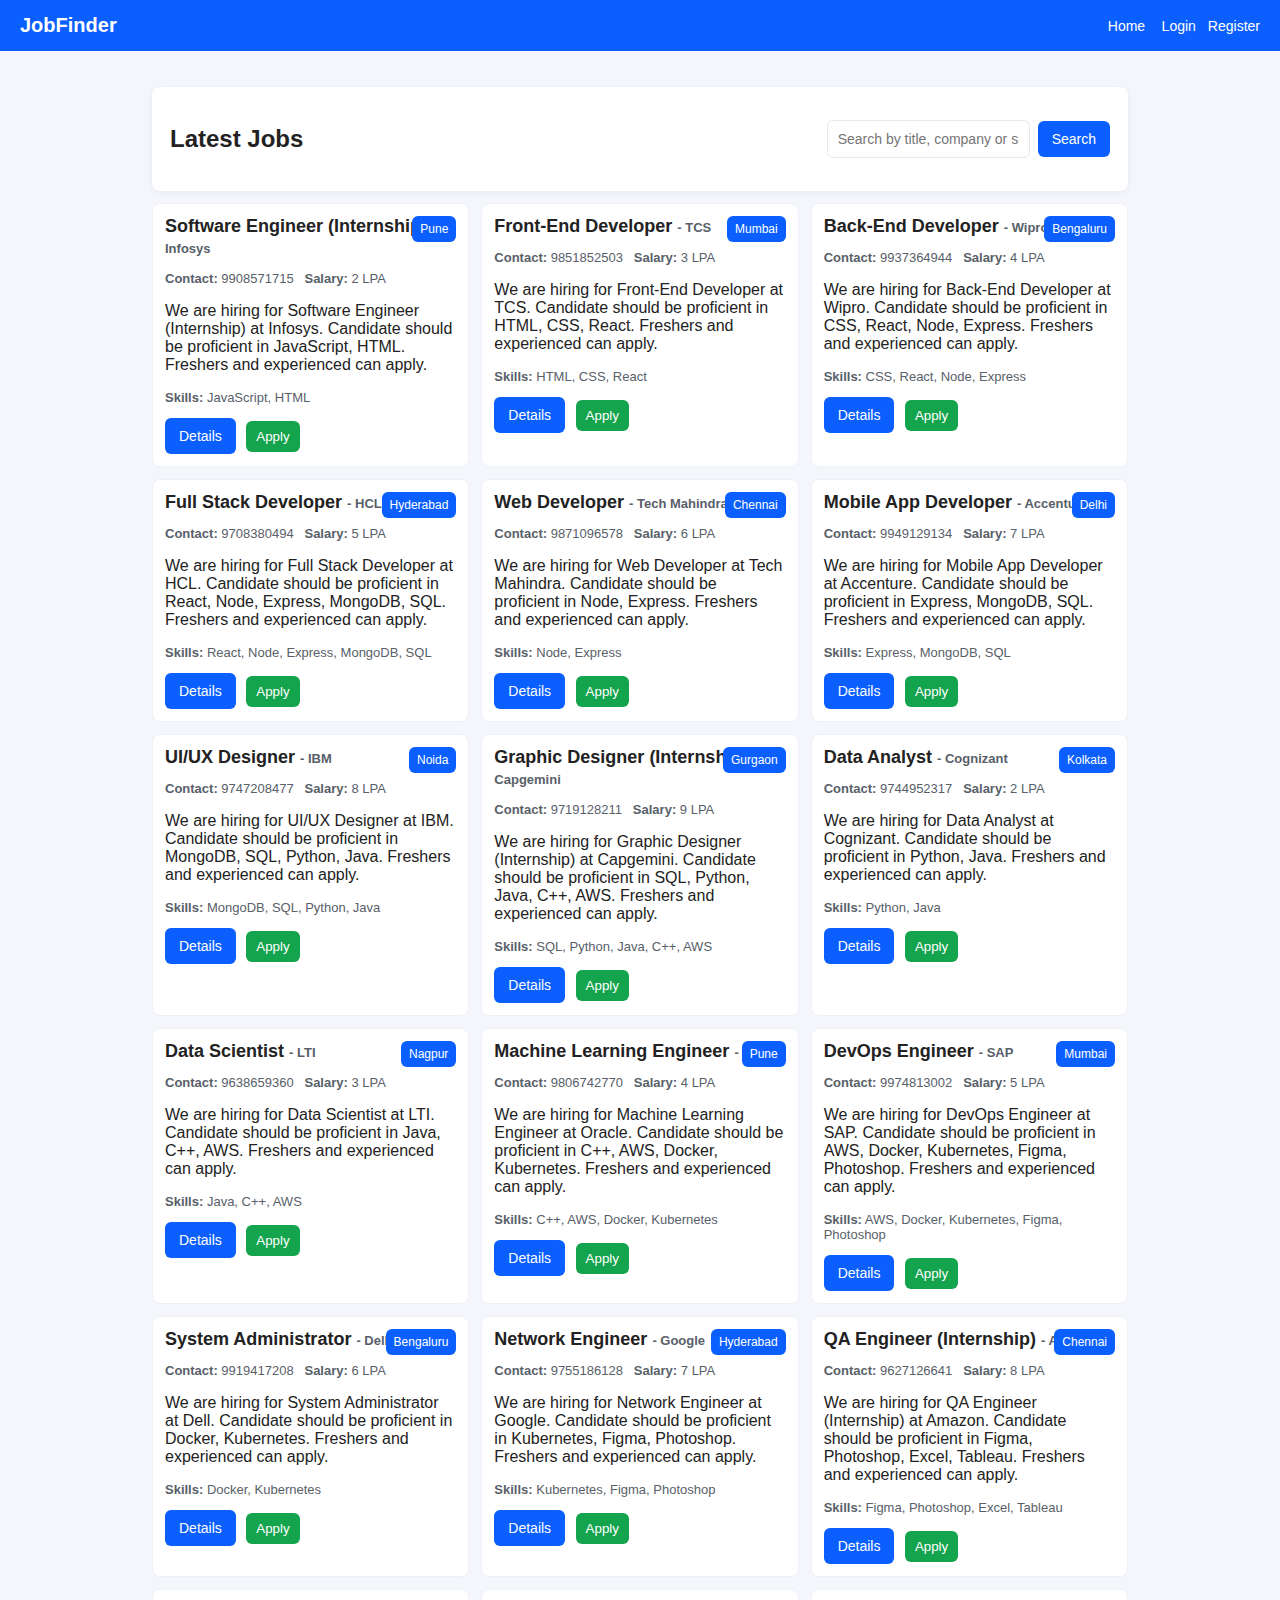
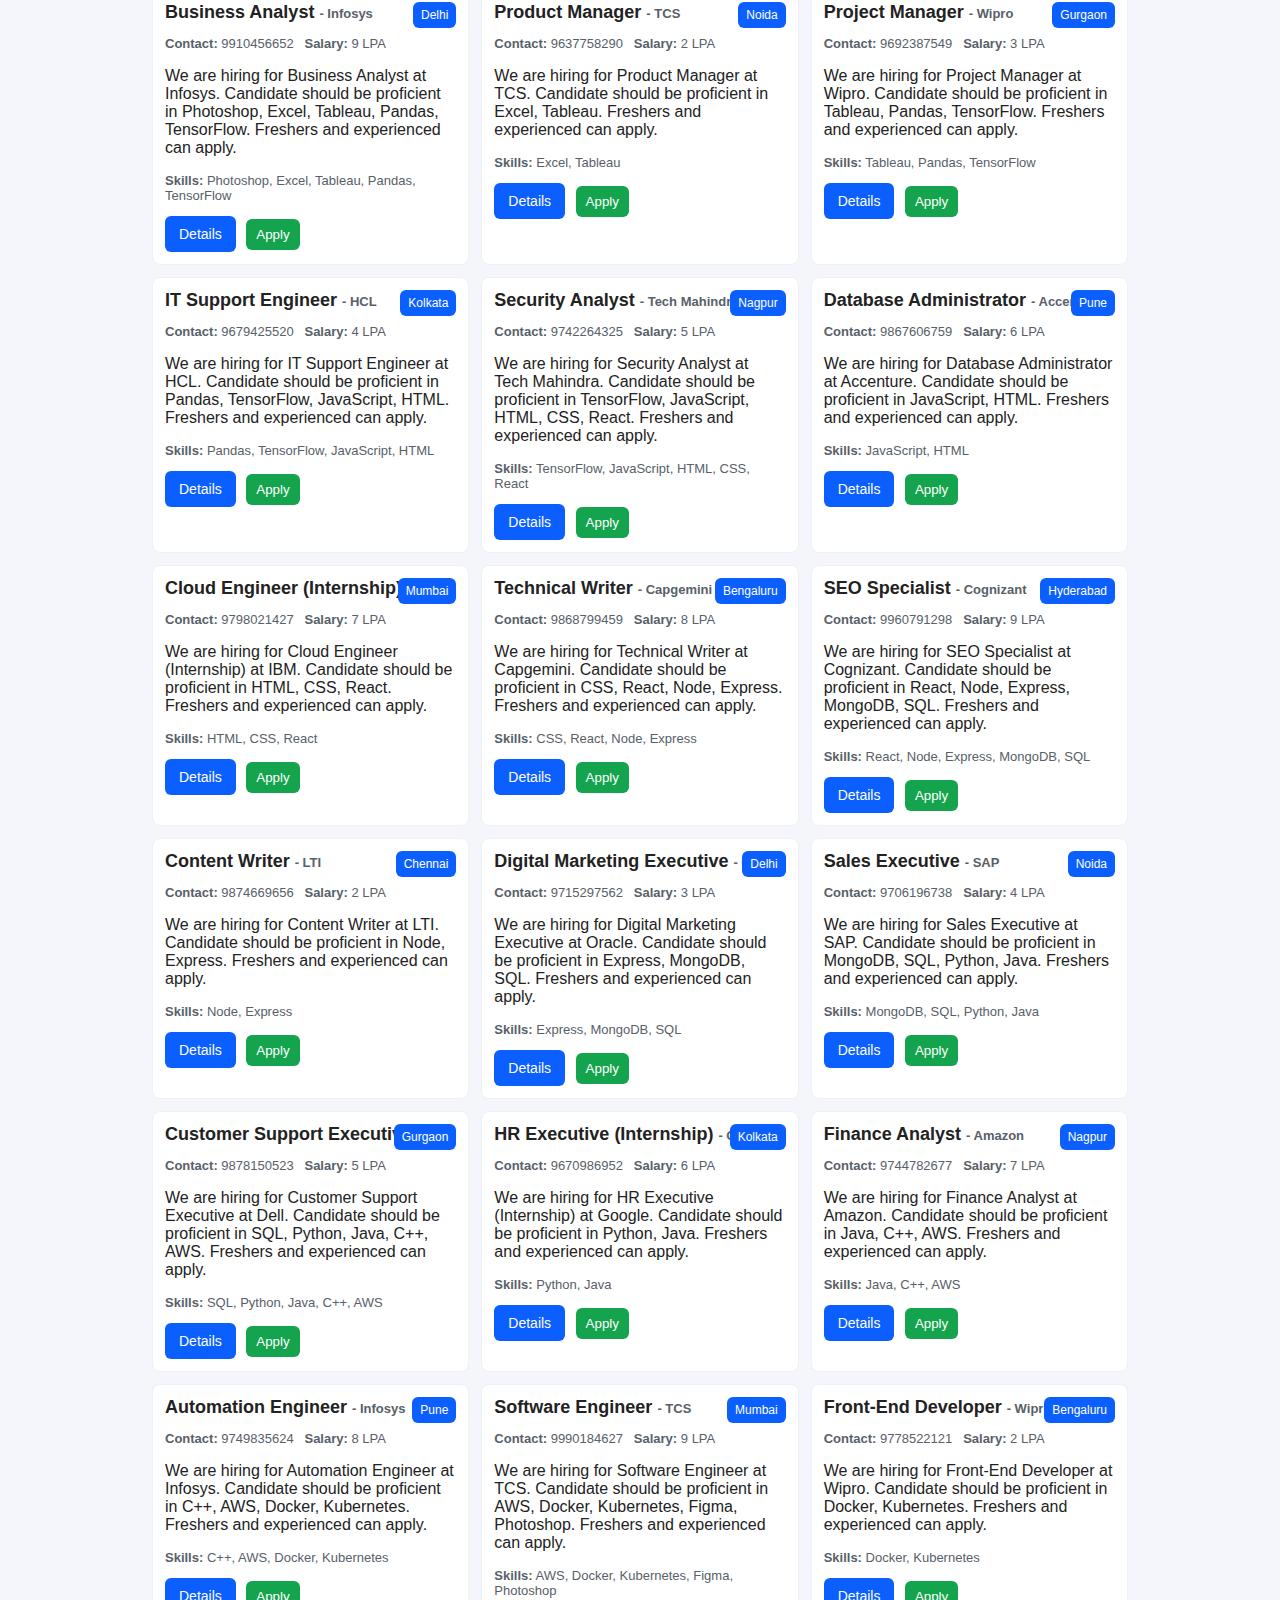
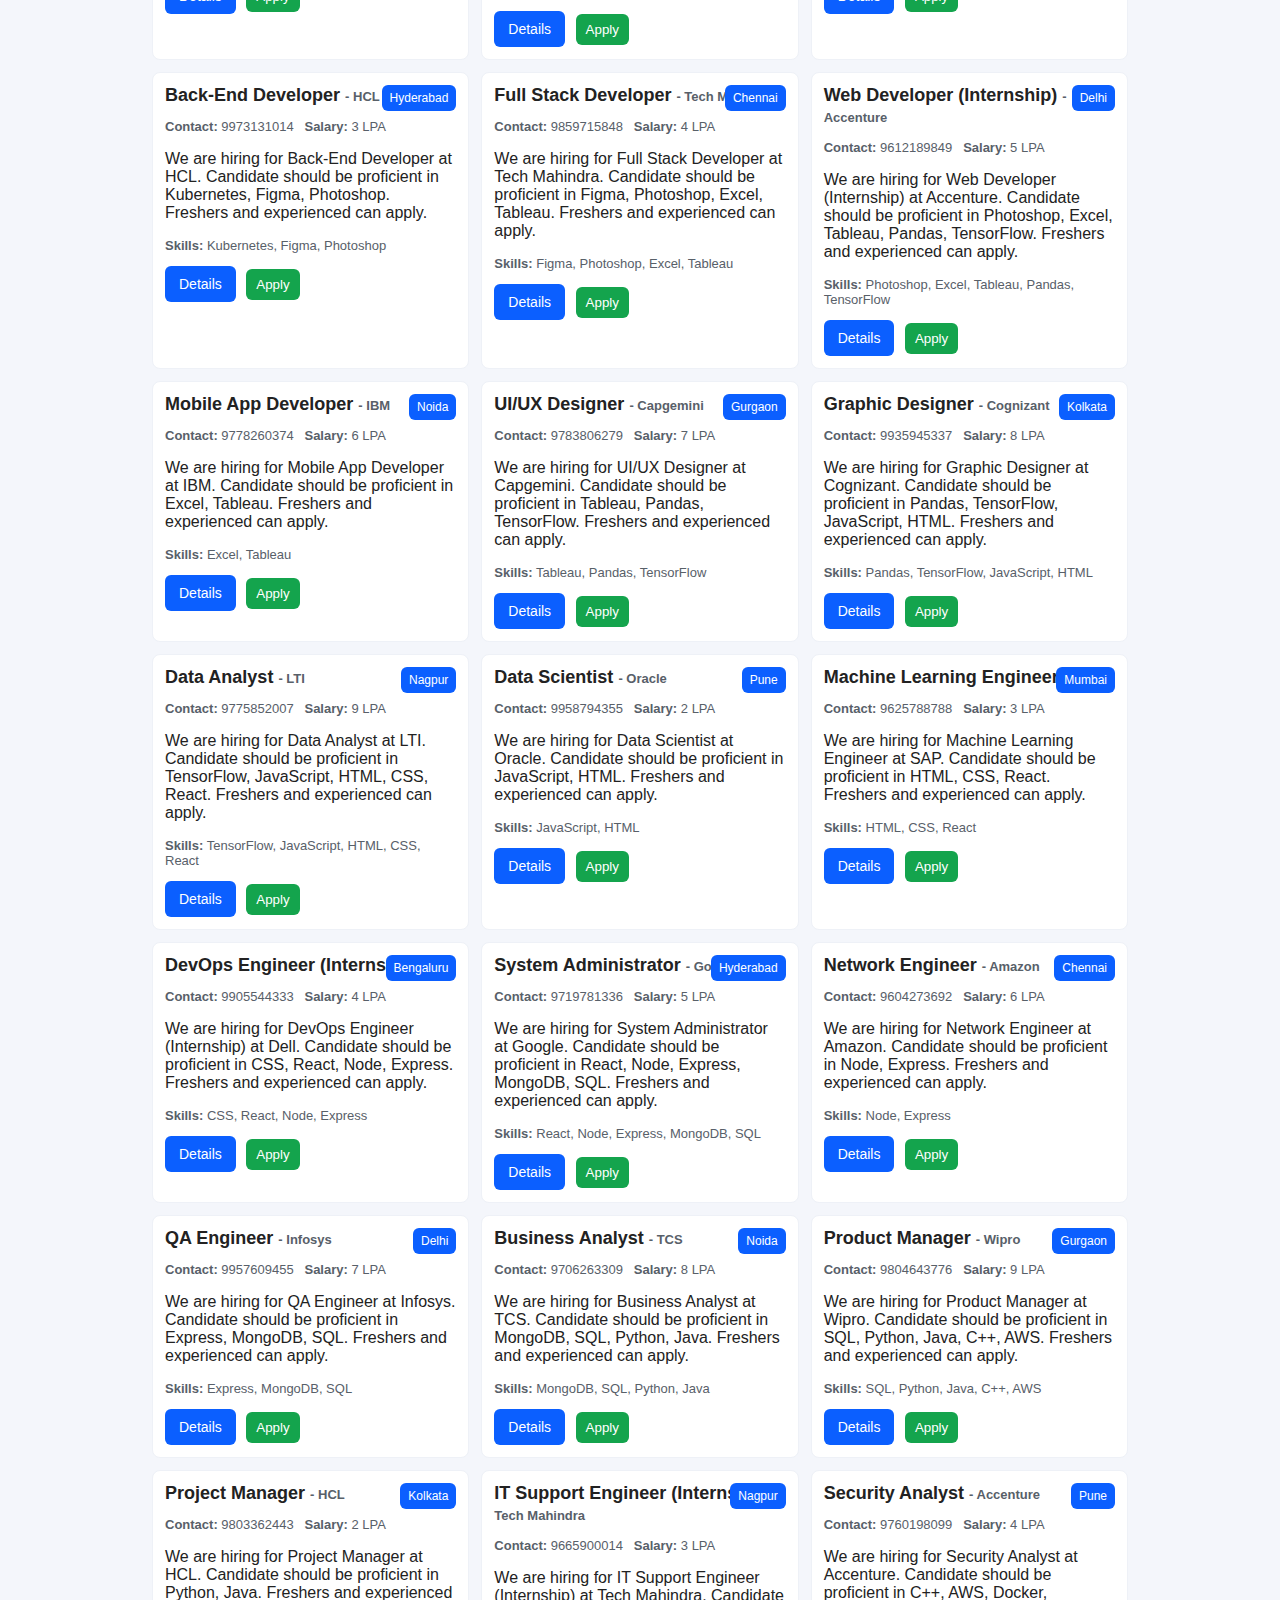
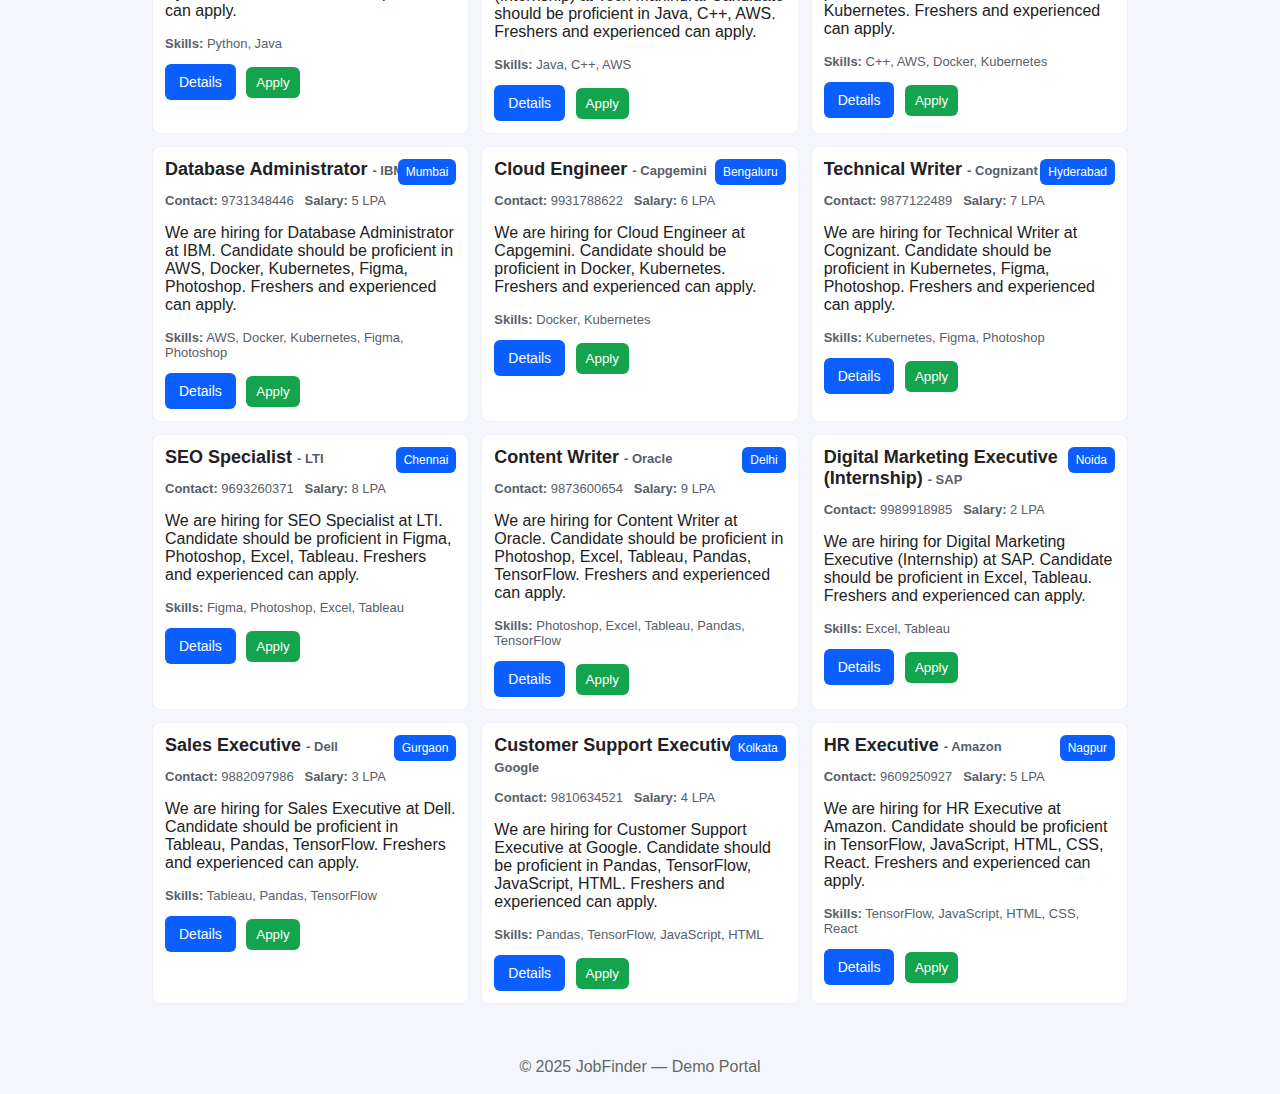
<file: index.html>
<!doctype html>
<html lang="en">
<head>
  <meta charset="utf-8" />
  <title>JobFinder - Home</title>
  <meta name="viewport" content="width=device-width,initial-scale=1" />
  <link rel="stylesheet" href="styles.css" />
</head>
<body>
  <div id="site-header"></div>

  <div class="container">
    <div class="card topbar" style="display:flex;align-items:center;gap:12px;">
      <h2>Latest Jobs</h2>
      <form id="search-form" style="margin-left:auto;display:flex;gap:8px;align-items:center">
        <input id="search-q" type="text" placeholder="Search by title, company or skill" />
        <button class="primary" type="submit">Search</button>
      </form>
    </div>

    <div id="jobs-container" style="margin-top:12px"></div>
  </div>

  <div class="footer">
    © 2025 JobFinder — Demo Portal
  </div>

  <script src="app.js"></script>
</body>
</html>
</file>
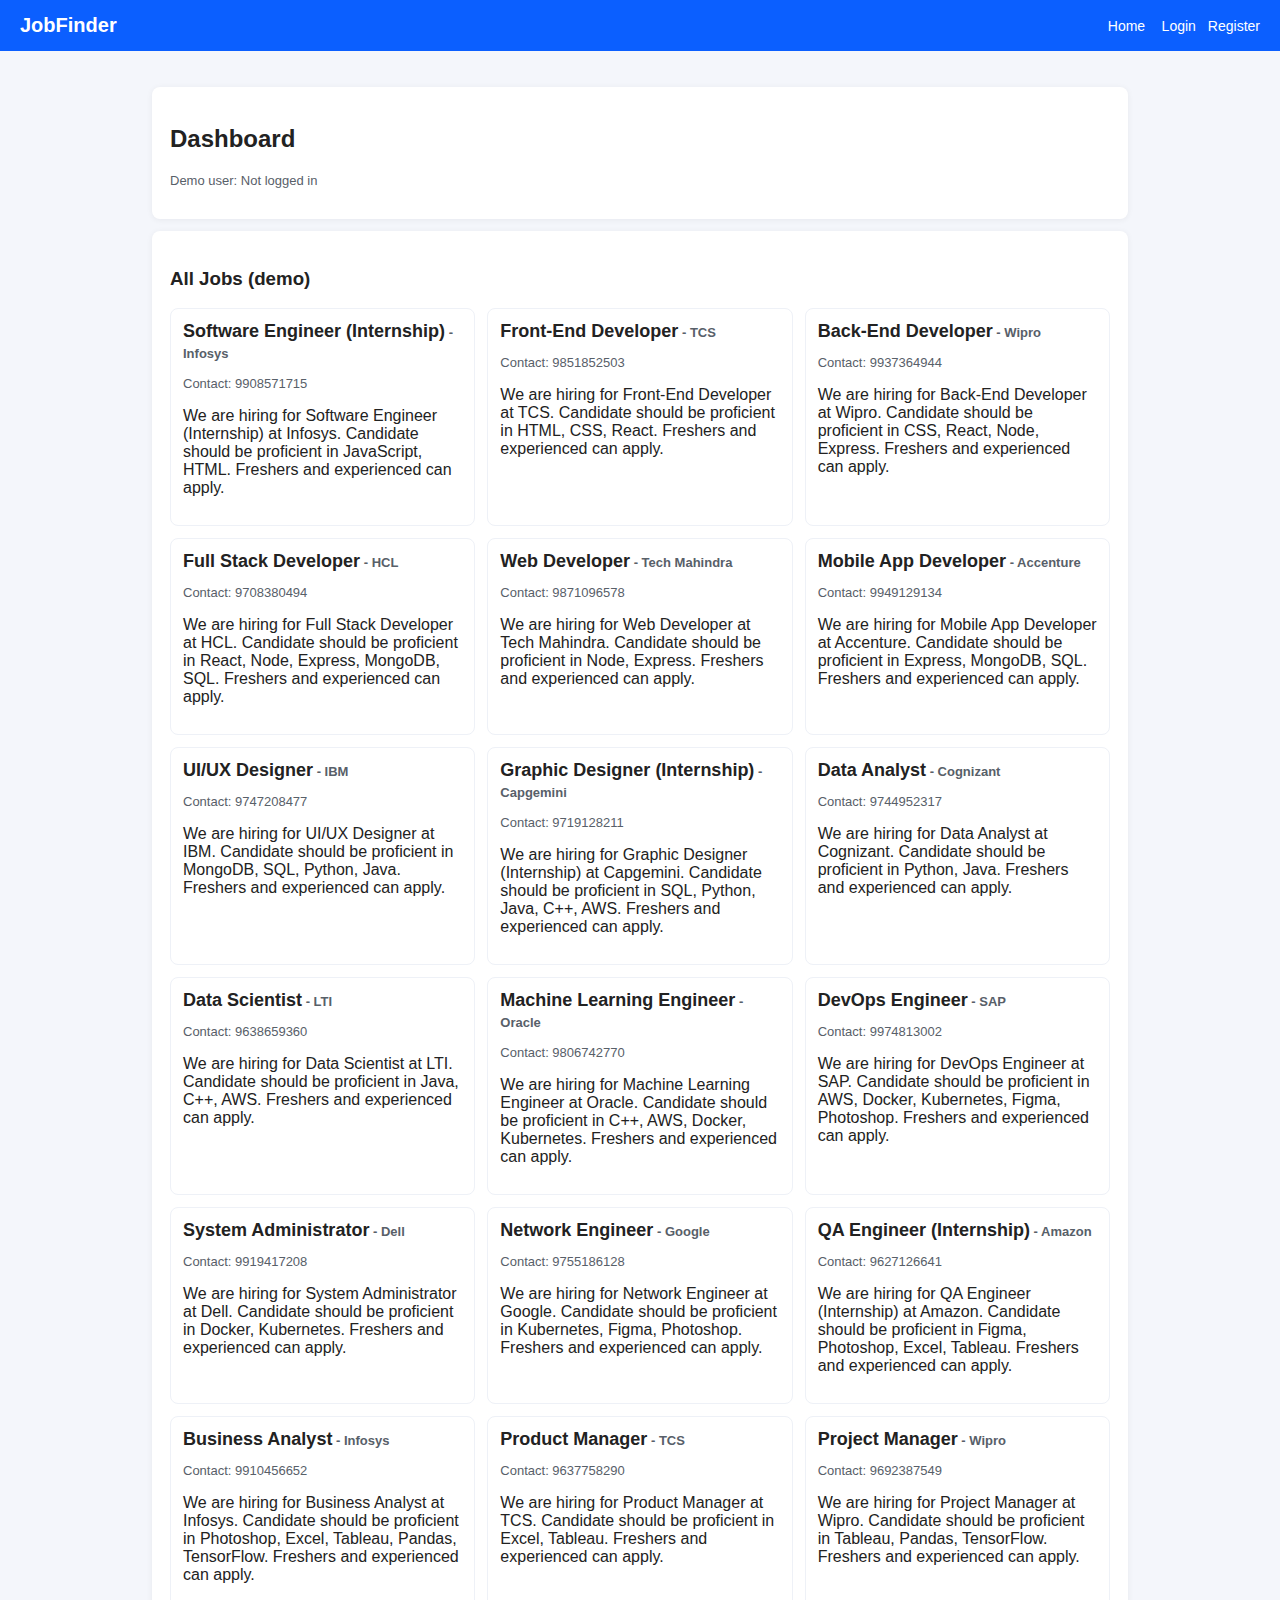
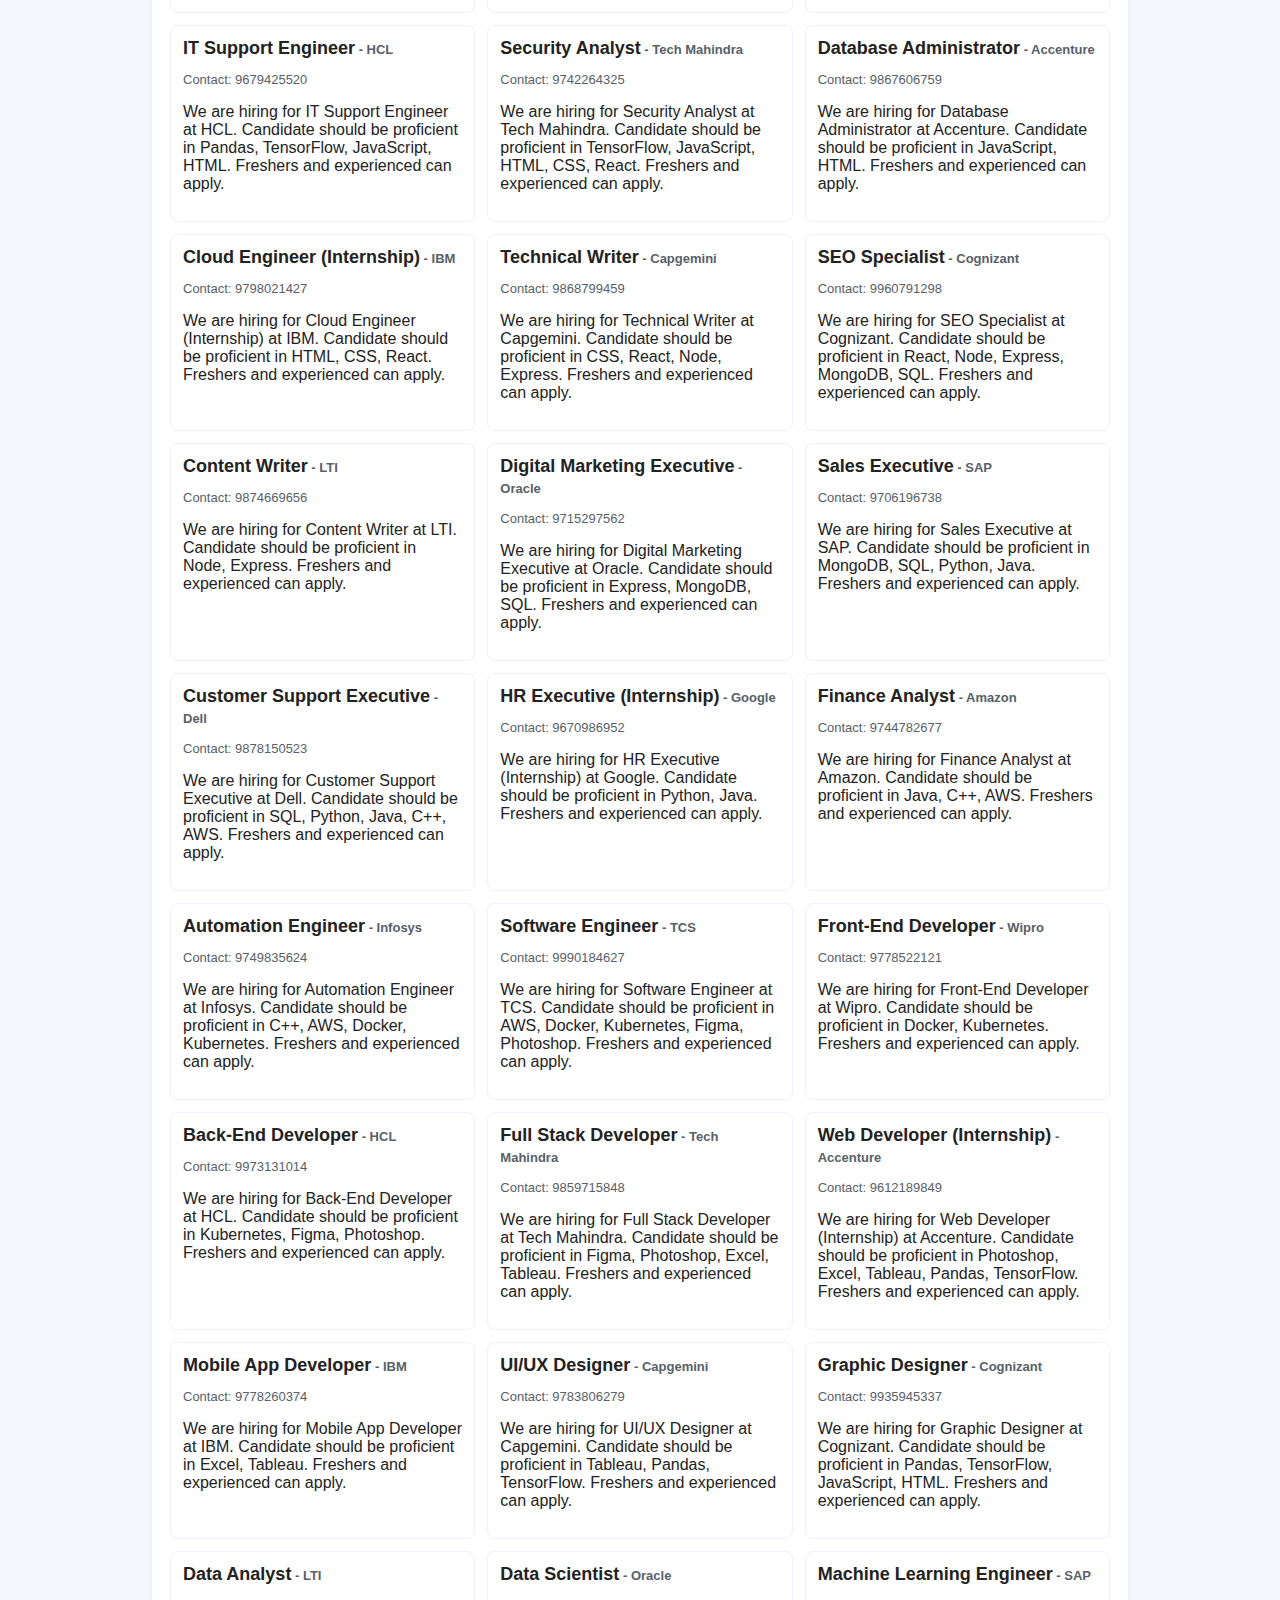
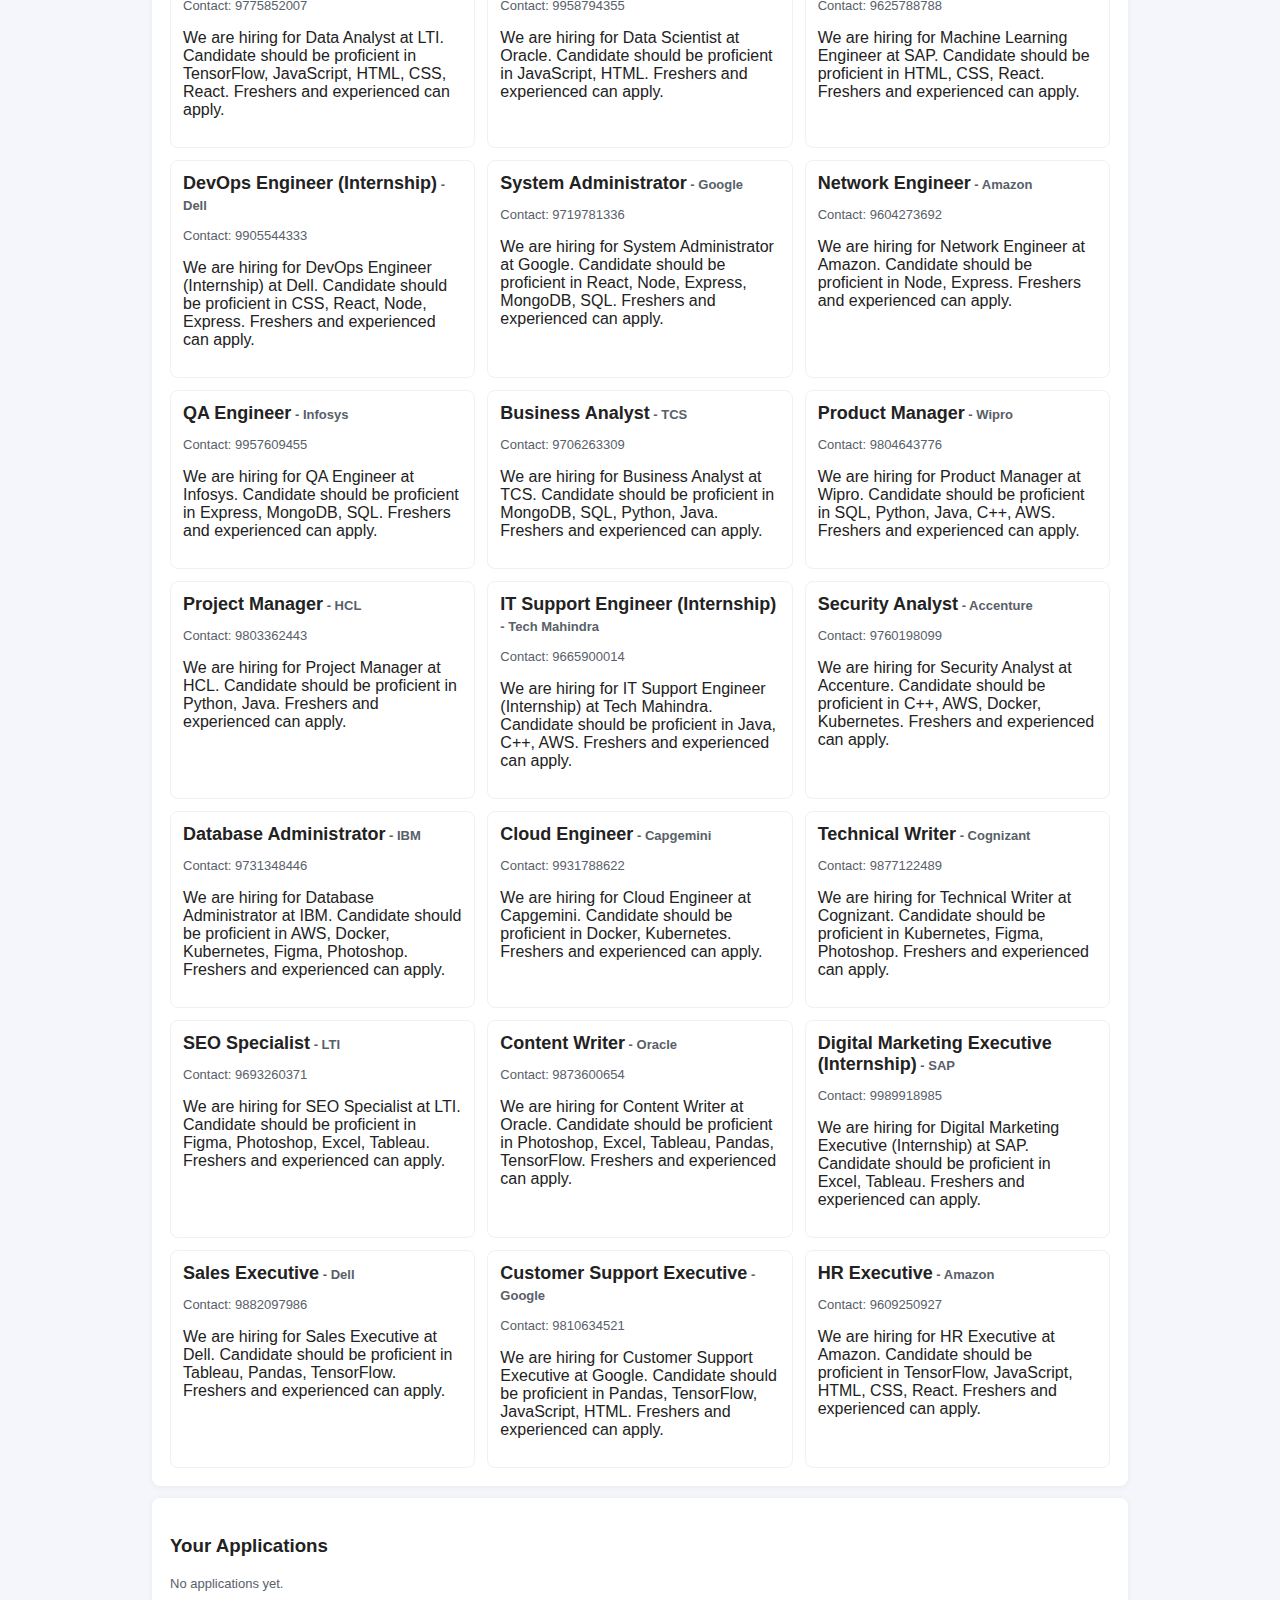
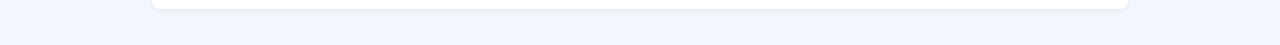
<file: dashboard.html>
<!doctype html>
<html lang="en">
<head>
  <meta charset="utf-8" />
  <title>Dashboard - JobFinder</title>
  <meta name="viewport" content="width=device-width,initial-scale=1" />
  <link rel="stylesheet" href="styles.css" />
</head>
<body>
  <div id="site-header"></div>

  <div class="container">
    <div id="dashboard-content"></div>
  </div>

  <script src="app.js"></script>
</body>
</html>
</file>
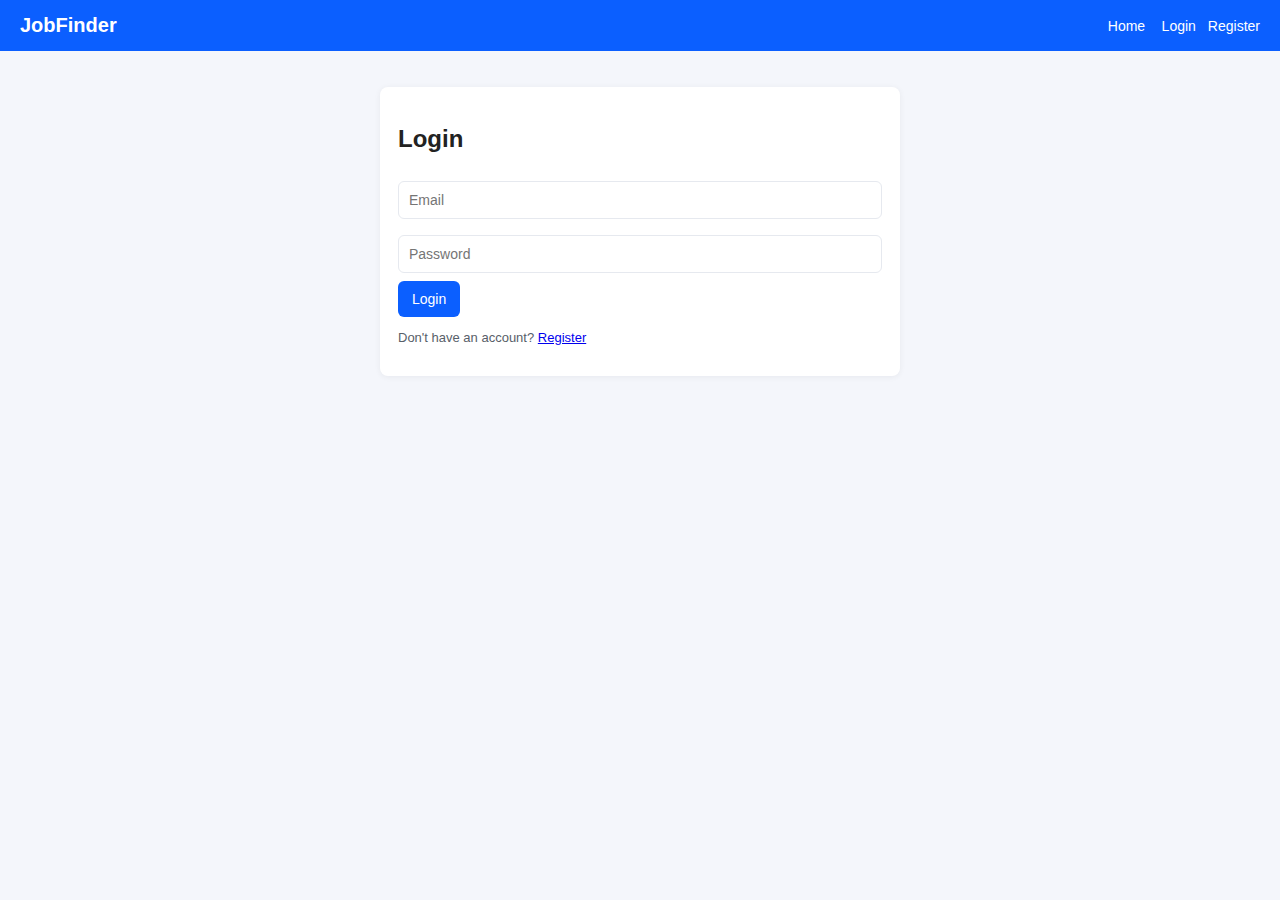
<file: login.html>
<!doctype html>
<html lang="en">
<head>
  <meta charset="utf-8" />
  <title>Login - JobFinder</title>
  <meta name="viewport" content="width=device-width,initial-scale=1" />
  <link rel="stylesheet" href="styles.css" />
</head>
<body>
  <div id="site-header"></div>

  <div class="container">
    <div class="card" style="max-width:520px;margin:0 auto">
      <h2>Login</h2>
      <form id="login-form">
        <input id="login-email" type="email" placeholder="Email" required />
        <input id="login-password" type="password" placeholder="Password" required />
        <button class="primary" type="submit">Login</button>
      </form>
      <p class="small">Don't have an account? <a href="register.html">Register</a></p>
    </div>
  </div>

  <script src="app.js"></script>
</body>
</html>
</file>
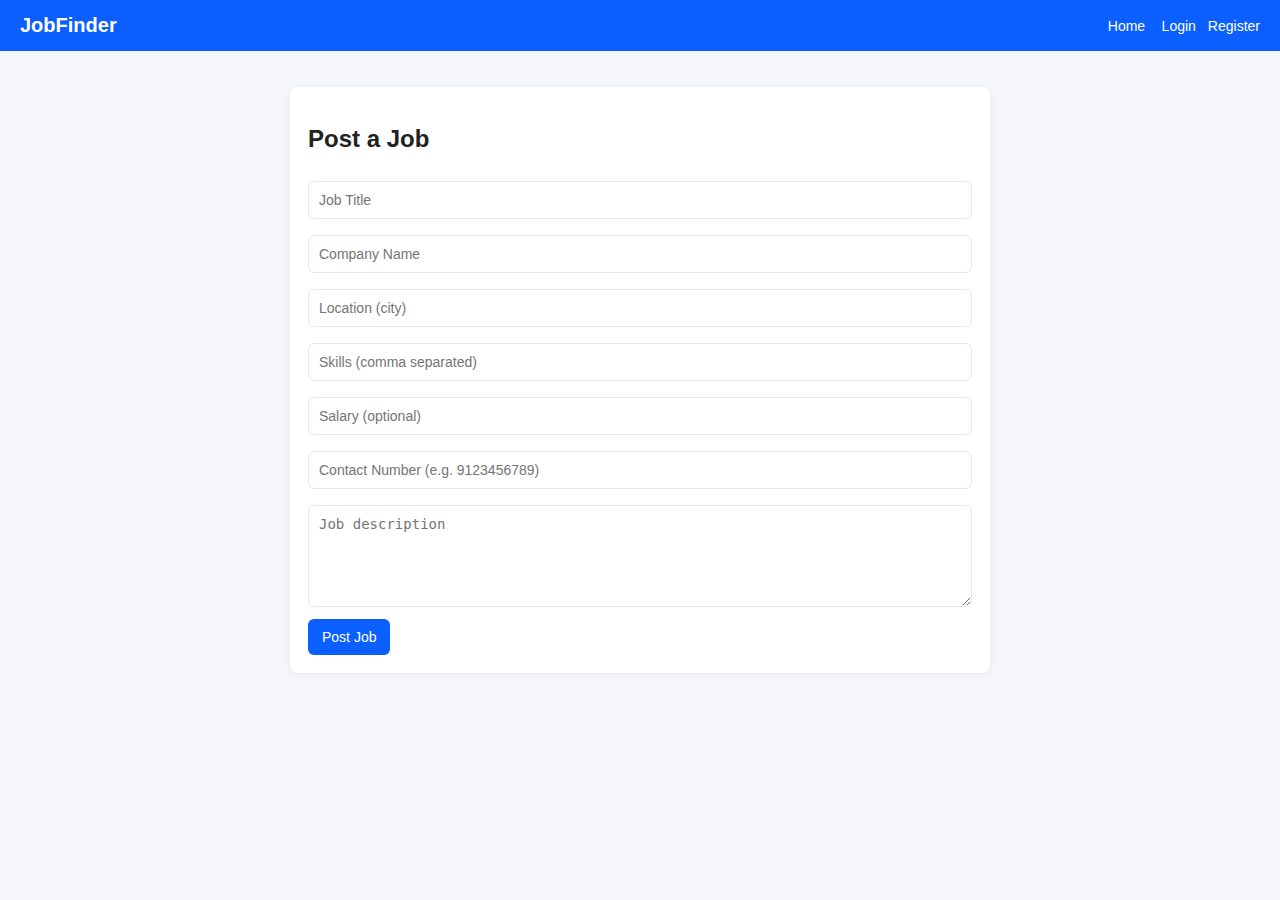
<file: post-job.html>
<!doctype html>
<html lang="en">
<head>
  <meta charset="utf-8" />
  <title>Post Job - JobFinder</title>
  <meta name="viewport" content="width=device-width,initial-scale=1" />
  <link rel="stylesheet" href="styles.css" />
</head>
<body>
  <div id="site-header"></div>

  <div class="container">
    <div class="card" style="max-width:700px;margin:0 auto">
      <h2>Post a Job</h2>
      <form id="postjob-form">
        <input id="job-title" type="text" placeholder="Job Title" required />
        <input id="job-company" type="text" placeholder="Company Name" required />
        <input id="job-location" type="text" placeholder="Location (city)" />
        <input id="job-skills" type="text" placeholder="Skills (comma separated)" />
        <input id="job-salary" type="text" placeholder="Salary (optional)" />
        <input id="job-contact" type="text" placeholder="Contact Number (e.g. 9123456789)" />
        <textarea id="job-desc" placeholder="Job description" rows="5"></textarea>
        <button class="primary" type="submit">Post Job</button>
      </form>
    </div>
  </div>

  <script src="app.js"></script>
</body>
</html>
</file>
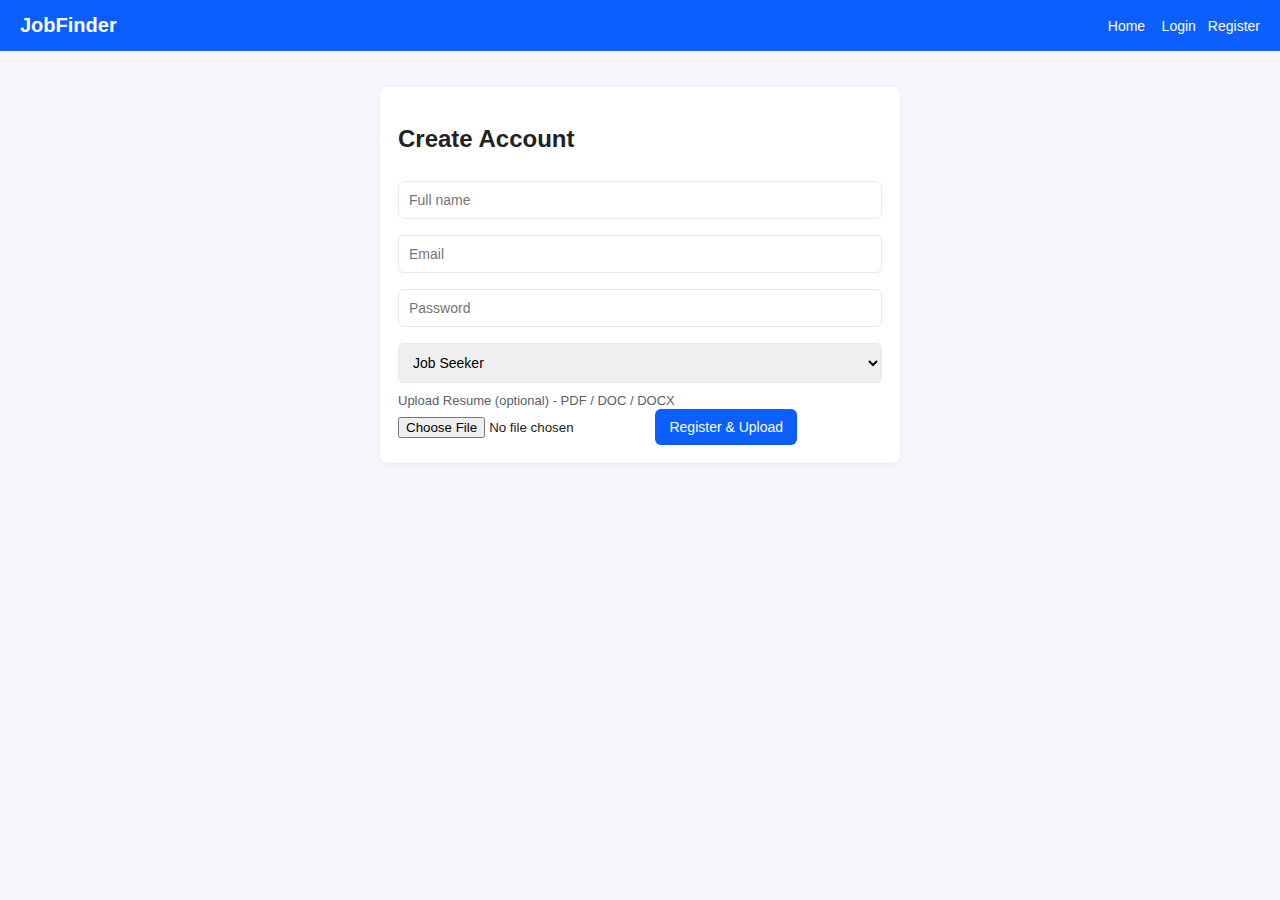
<file: register.html>
<!doctype html>
<html lang="en">
<head>
  <meta charset="utf-8" />
  <title>Register - JobFinder</title>
  <meta name="viewport" content="width=device-width,initial-scale=1" />
  <link rel="stylesheet" href="styles.css" />
</head>
<body>
  <div id="site-header"></div>

  <div class="container">
    <div class="card" style="max-width:520px;margin:0 auto">
      <h2>Create Account</h2>
      <form id="register-form">
        <input id="reg-name" type="text" placeholder="Full name" required />
        <input id="reg-email" type="email" placeholder="Email" required />
        <input id="reg-password" type="password" placeholder="Password" required />
        <select id="reg-role">
          <option value="seeker">Job Seeker</option>
          <option value="employer">Employer</option>
        </select>
        <label class="small">Upload Resume (optional) - PDF / DOC / DOCX</label>
        <input id="reg-resume-file" type="file" accept=".pdf,.doc,.docx,.txt" />
        <button class="primary" type="submit">Register & Upload</button>
      </form>
    </div>
  </div>

  <script src="app.js"></script>
</body>
</html>
</file>
<file: styles.css>
/* styles.css - Shared styles for Job Finder Portal */
* { box-sizing: border-box; }
body { font-family: "Segoe UI", Tahoma, Arial; margin: 0; background: #f4f6fb; color: #222; }
.header { background: #0b5fff; color: #fff; padding: 14px 20px; display: flex; align-items: center; justify-content: space-between; }
.brand { font-weight: 700; font-size: 20px; }
.navlinks a, .navlinks button { color: #fff; text-decoration: none; margin-left: 12px; background: transparent; border: none; cursor: pointer; font-size: 14px; }
.container { max-width: 1000px; margin: 24px auto; padding: 12px; }
.card { background: #fff; padding: 18px; border-radius: 8px; box-shadow: 0 1px 6px rgba(16,24,40,0.06); }
.input, input[type="text"], input[type="email"], input[type="password"], textarea, select { width: 100%; padding: 10px; border: 1px solid #e6e9ef; border-radius: 6px; margin: 8px 0; font-size: 14px; }
button.primary { background: #0b5fff; color: #fff; border: none; padding: 10px 14px; border-radius: 6px; cursor: pointer; font-size: 14px; }
.jobs-grid { display: grid; grid-template-columns: repeat(auto-fit, minmax(300px, 1fr)); gap: 12px; margin-top: 12px; }
.job { background: #fff; border: 1px solid #eef1f7; padding: 12px; border-radius: 8px; position: relative; }
.job h3 { margin: 0 0 8px; font-size: 18px; }
.small { font-size: 13px; color: #586069; }
.topbar { display:flex; gap:12px; align-items:center; }
.search-row { display:flex; gap:8px; margin-bottom:12px; }
.search-row input { flex: 1; }
.footer { text-align:center; color:#666; padding:18px 0; margin-top:20px; }
.apply-btn { background:#14a44d; color:#fff; border:none; padding:8px 10px; border-radius:6px; cursor:pointer; margin-left:6px; }
.badge { position:absolute; right:12px; top:12px; background:#0b5fff; color:#fff; padding:6px 8px; border-radius:6px; font-size:12px; }
.modal { position: fixed; left: 0; top: 0; right:0; bottom:0; background: rgba(0,0,0,0.5); display:flex; align-items:center; justify-content:center; z-index:9999; }
.modal .box { background:#fff; padding:18px; border-radius:8px; max-width:560px; width:100%; box-shadow:0 6px 24px rgba(0,0,0,0.2); }
.close-x { float:right; cursor:pointer; color:#666; font-weight:700; }
@media (max-width:600px) { .header { flex-direction: column; gap:8px; align-items: flex-start; } .jobs-grid { grid-template-columns: 1fr; } }
</file>
